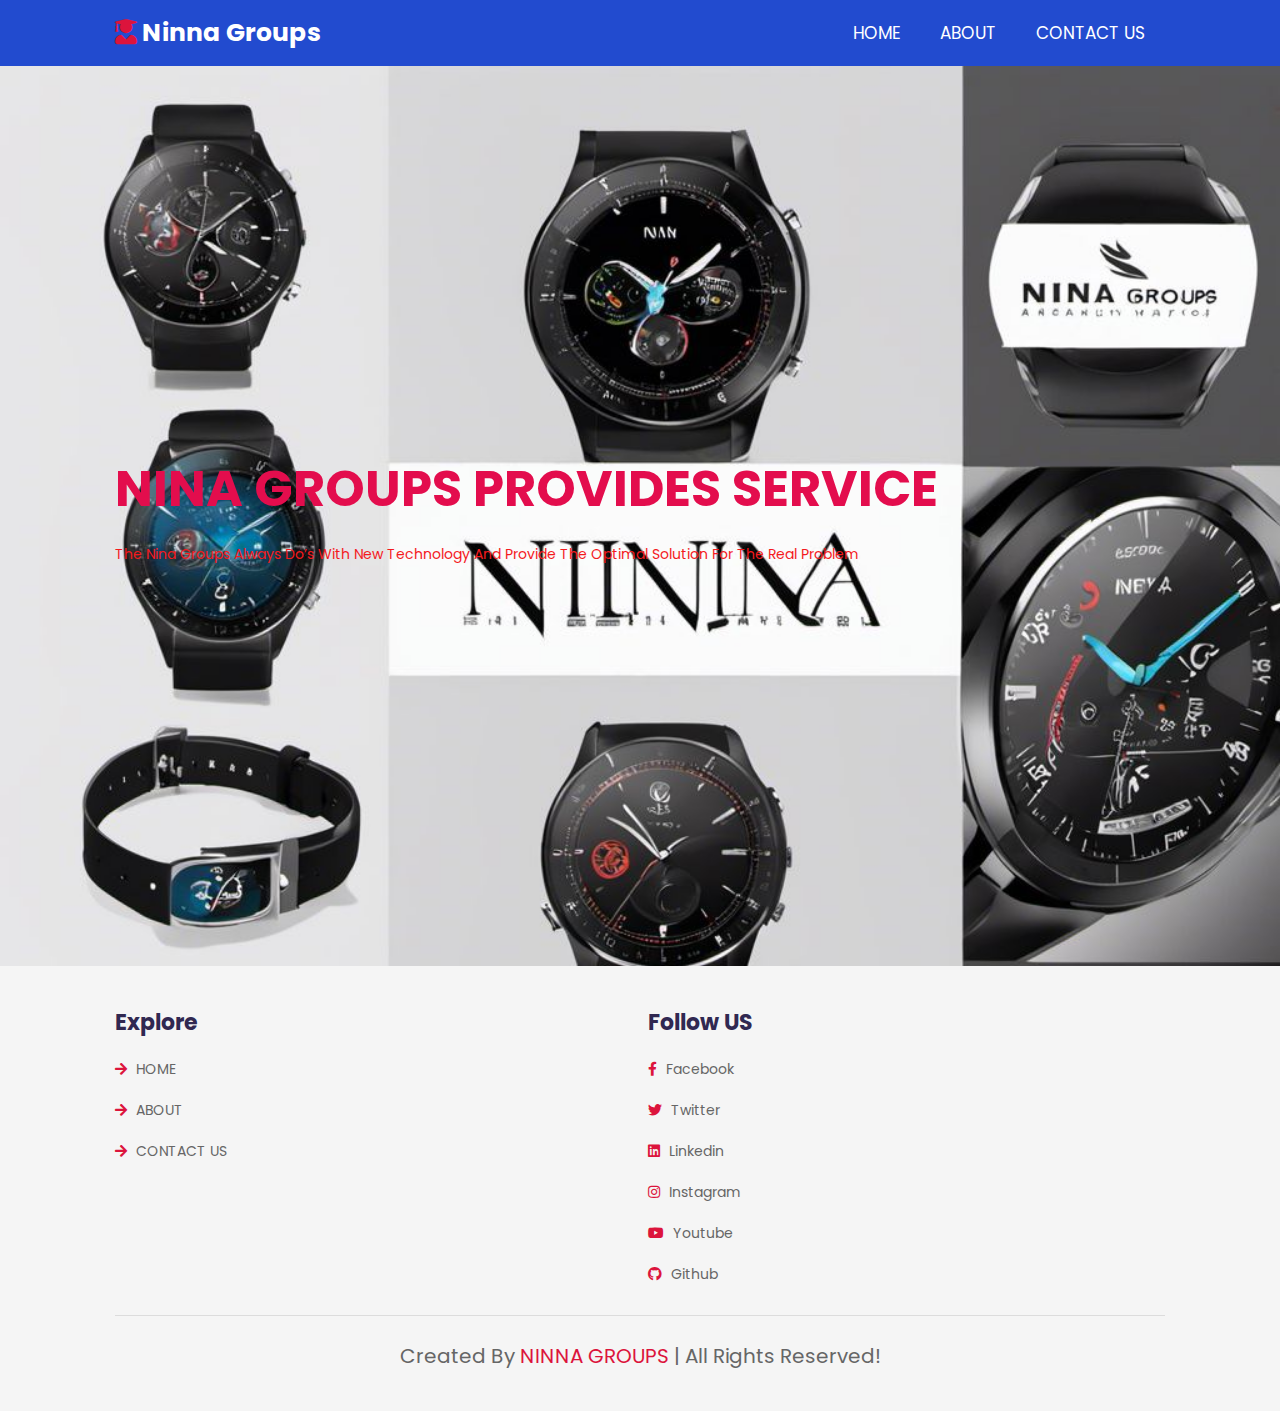
<file: index.html>
<!DOCTYPE html>
<html lang="en">

<head>
    <meta charset="UTF-8">
    <meta http-equiv="X-UA-Compatible" content="IE=edge">
    <meta name="viewport" content="width=device-width, initial-scale=1.0">
    <title>Jaffna College | HOME</title>
    <link rel="shortcut icon" type="images" href="images/logo.jpg">

    <!-- font awesome cdn link  -->
    <link rel="stylesheet" href="https://cdnjs.cloudflare.com/ajax/libs/font-awesome/5.15.4/css/all.min.css">

    <!-- custom css file link  -->
    <link rel="stylesheet" href="css/style.css">

</head>

<body>

    <!-- header section starts  -->

    <header class="header">

        <a href="index.html" class="logo"> <i class="fas fa-user-graduate"></i> Ninna Groups </a>

        <div id="menu-btn" class="fas fa-bars"></div>

        <nav class="navbar">
            <ul>
                <li><a href="index.html">HOME</a></li>
                <li><a href="about.html">ABOUT</a></li>
                <!-- <li><a href="gallery1.html">GALLERY</a></li>
                <li><a href="blog.html">BLOG</a></li> -->
                <li><a href="ContactUs/contact.php">CONTACT US</a></li>
            </ul>
        </nav>

    </header>

    <!-- header section ends -->

    <!-- home section starts  -->

    <section class="home">
<!-- 
        <div class="image">
            <!-- <img src="images/home-img.png" alt="">
        </div> -->

        <div class="content">
            <h3>NINA GROUPS PROVIDES 

                SERVICE</h3>
            <p>The nina groups always do’s with new technology and 
                Provide the optimal solution for the real problem</p>
            <!-- <a href="map.html" class="btn">View school in map</a> -->
        </div>

    </section>

    <!-- home section ends -->

    <!-- categories section starts  -->
<!-- 
    <section class="category">

        <a href="#" class="box">
            <img src="images/category-1.png" alt="">
            <h3>computer science</h3>
        </a>

        <a href="#" class="box">
            <img src="images/category-2.png" alt="">
            <h3>biology & life</h3>
        </a>

        <a href="#" class="box">
            <img src="images/category-3.png" alt="">
            <h3>business analysis</h3>
        </a>

        <a href="#" class="box">
            <img src="images/category-4.png" alt="">
            <h3>social science</h3>
        </a>

        <a href="#" class="box">
            <img src="images/category-5.png" alt="">
            <h3>data analysis</h3>
        </a>

    </section> -->

    <!-- categories section ends -->












    <!-- footer section starts  -->

    <section class="footer">

        <div class="box-container">

            <div class="box">
                <h3>explore</h3>
                <a href="home.html"> <i class="fas fa-arrow-right"></i> HOME </a>
                <a href="about.html"> <i class="fas fa-arrow-right"></i> ABOUT </a>
                <!-- <a href="course-1.html"> <i class="fas fa-arrow-right"></i> GALLERY </a>
                <a href="course-2.html"> <i class="fas fa-arrow-right"></i> BLOG </a> -->
                <a href="teachers.html"> <i class="fas fa-arrow-right"></i> CONTACT US </a>
            </div>

            <div class="box">
                <h3>Follow US</h3>
                <a href="#"> <i class="fab fa-facebook-f"></i> facebook </a>
                <a href="#"> <i class="fab fa-twitter"></i> twitter </a>
                <a href="#"> <i class="fab fa-linkedin"></i> linkedin </a>
                <a href="#"> <i class="fab fa-instagram"></i> instagram </a>
                <a href="https://www.youtube.com/channel/UCXxTe5lB_fjn1H5azGBgWDw"> <i class="fab fa-youtube"></i> youtube </a>
                <a href="#"> <i class="fab fa-github"></i> github </a>
            </div>

        </div>

        <div class="credit"> created by <span>NINNA GROUPS</span> | all rights reserved! </div>

    </section>

    <!-- footer section ends -->

    <!-- custom js file link  -->
    <script src="js/script.js"></script>

</body>

</html>
</file>
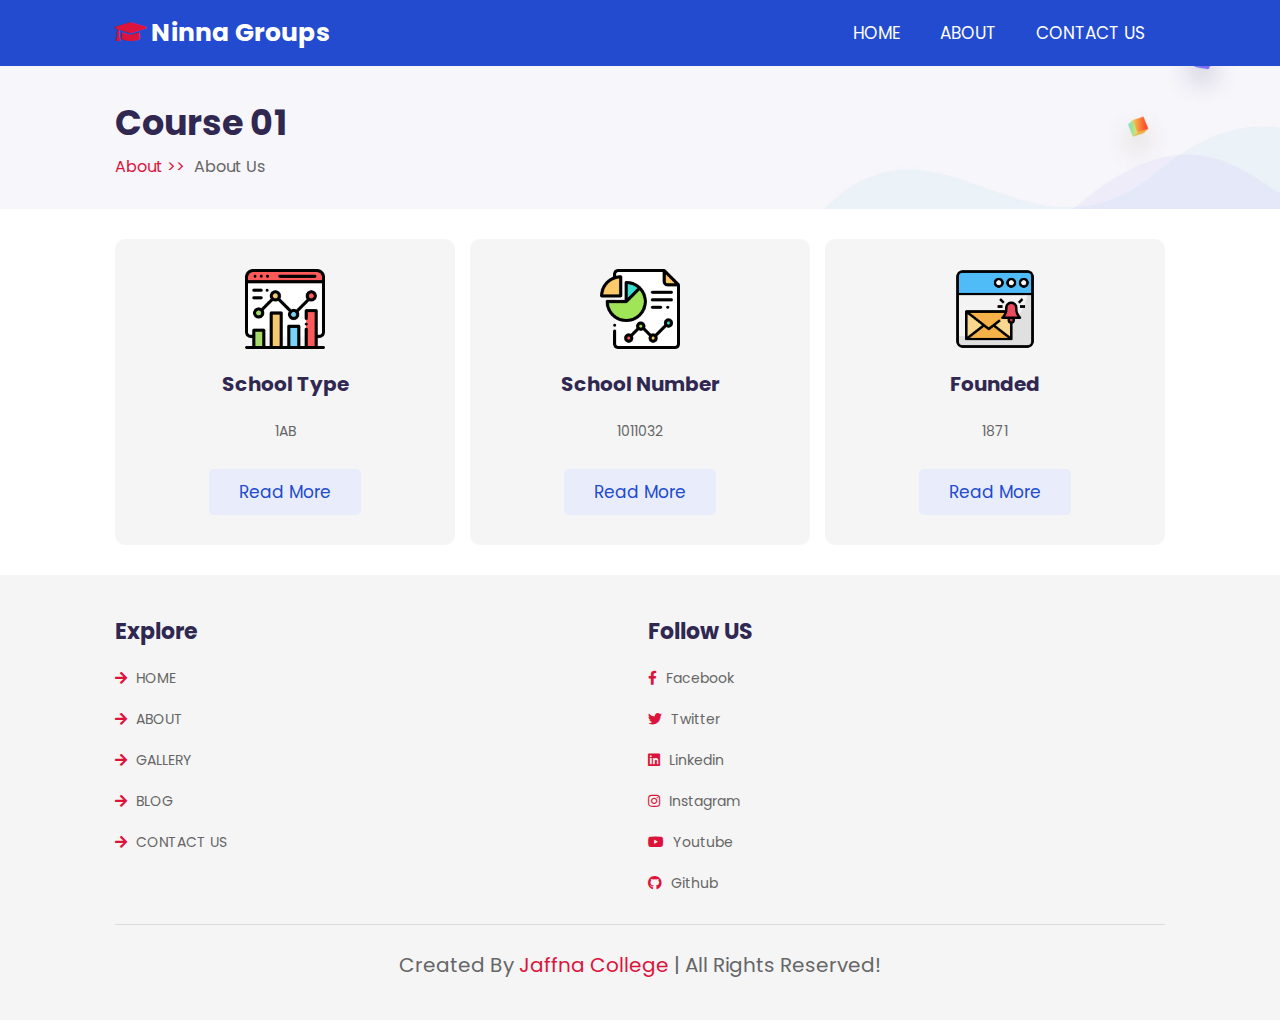
<file: about us.html>
<!DOCTYPE html>
<html lang="en">

<head>
    <meta charset="UTF-8">
    <meta http-equiv="X-UA-Compatible" content="IE=edge">
    <meta name="viewport" content="width=device-width, initial-scale=1.0">
    <title>Jaffna College | HOME</title>
    <link rel="shortcut icon" type="images" href="images/logo.jpg">

    <!-- font awesome cdn link  -->
    <link rel="stylesheet" href="https://cdnjs.cloudflare.com/ajax/libs/font-awesome/5.15.4/css/all.min.css">

    <!-- custom css file link  -->
    <link rel="stylesheet" href="css/style.css">

</head>

<body>

    <!-- header section starts  -->

    <header class="header">

        <a href="home.html" class="logo"> <i class="fas fa-graduation-cap"></i> Ninna Groups </a>

        <div id="menu-btn" class="fas fa-bars"></div>

        <nav class="navbar">
            <ul>
                <li><a href="index.html">HOME</a></li>
                <li><a href="about.html">ABOUT</a></li>
                <!-- <li><a href="gallery1.html">GALLERY</a></li>
                <li><a href="blog.html">BLOG</a></li> -->
                <li><a href="ContactUs/contact.php">CONTACT US</a></li>
            </ul>
        </nav>

    </header>

    <!-- header section ends -->

    <section class="heading">
        <h3>course 01</h3>
        <p> <a href="home.html">about >></a> about us </p>
    </section>

    <!-- course-1 section starts  -->

    <section class="course-1">

        <div class="box">
            <img src="images/1.png" alt="">
            <h3>School Type</h3>
            <p>1AB</p>
            <a href="#" class="btn">read more</a>
        </div>

        <div class="box">
            <img src="images/2.png" alt="">
            <h3>School number</h3>
            <p>1011032</p>
            <a href="#" class="btn">read more</a>
        </div>

        <div class="box">
            <img src="images/3.png" alt="">
            <h3>Founded</h3>
            <p>1871</p>
            <a href="#" class="btn">read more</a>
        </div>

    </section>

    <!-- course-1 section ends -->














    <!-- footer section starts  -->

    <section class="footer">

        <div class="box-container">

            <div class="box">
                <h3>explore</h3>
                <a href="home.html"> <i class="fas fa-arrow-right"></i> HOME </a>
                <a href="about.html"> <i class="fas fa-arrow-right"></i> ABOUT </a>
                <a href="course-1.html"> <i class="fas fa-arrow-right"></i> GALLERY </a>
                <a href="course-2.html"> <i class="fas fa-arrow-right"></i> BLOG </a>
                <a href="teachers.html"> <i class="fas fa-arrow-right"></i> CONTACT US </a>
            </div>

            <div class="box">
                <h3>Follow US</h3>
                <a href="#"> <i class="fab fa-facebook-f"></i> facebook </a>
                <a href="#"> <i class="fab fa-twitter"></i> twitter </a>
                <a href="#"> <i class="fab fa-linkedin"></i> linkedin </a>
                <a href="#"> <i class="fab fa-instagram"></i> instagram </a>
                <a href="https://www.youtube.com/channel/UCXxTe5lB_fjn1H5azGBgWDw"> <i class="fab fa-youtube"></i> youtube </a>
                <a href="#"> <i class="fab fa-github"></i> github </a>
            </div>

        </div>

        <div class="credit"> created by <span>Jaffna College</span> | all rights reserved! </div>

    </section>


    <!-- custom js file link  -->
    <script src="js/script.js"></script>

</body>

</html>
</file>
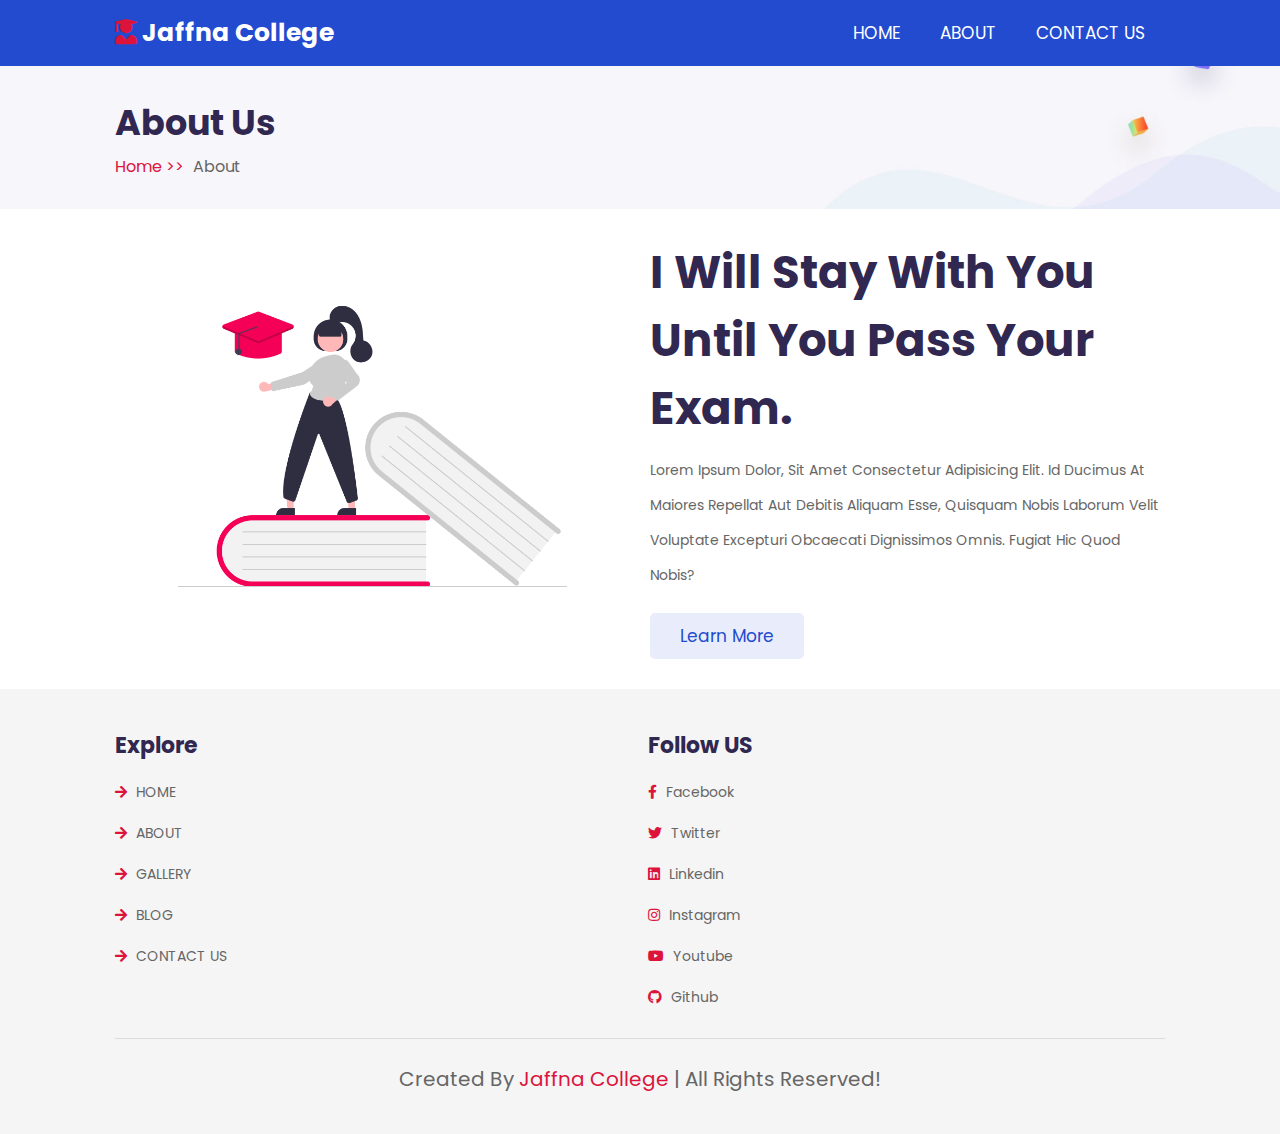
<file: about.html>
<!DOCTYPE html>
<html lang="en">

<head>
    <meta charset="UTF-8">
    <meta http-equiv="X-UA-Compatible" content="IE=edge">
    <meta name="viewport" content="width=device-width, initial-scale=1.0">
    <title>Jaffna College | About</title>
    <link rel="shortcut icon" type="images" href="images/logo.jpg">

    <!-- font awesome cdn link  -->
    <link rel="stylesheet" href="https://cdnjs.cloudflare.com/ajax/libs/font-awesome/5.15.4/css/all.min.css">

    <!-- custom css file link  -->
    <link rel="stylesheet" href="css/style.css">

</head>

<body>

    <!-- header section starts  -->

    <header class="header">

        <a href="index.html" class="logo"> <i class="fas fa-user-graduate"></i> Jaffna College </a>

        <div id="menu-btn" class="fas fa-bars"></div>

        <nav class="navbar">
            <ul>
                <li><a href="index.html">HOME</a></li>
                <li><a href="about.html">ABOUT</a></li>
                <!-- <li><a href="gallery1.html">GALLERY</a></li>
                <li><a href="blog.html">BLOG</a></li> -->
                <li><a href="ContactUs/contact.php">CONTACT US</a></li>
            </ul>
        </nav>

    </header>

    <!-- header section ends -->

    <section class="heading">
        <h3>about us</h3>
        <p> <a href="home.html">home >></a> about </p>
    </section>

    <!-- about section starts  -->

    <section class="about">

        <div class="image">
            <img src="images/about-img.png" alt="">
        </div>

        <div class="content">
            <h3>I will stay with you until you pass your exam.</h3>
            <p>Lorem ipsum dolor, sit amet consectetur adipisicing elit. Id ducimus at maiores repellat aut debitis aliquam esse, quisquam nobis laborum velit voluptate excepturi obcaecati dignissimos omnis. Fugiat hic quod nobis?</p>
            <a href="about us.html" class="btn">learn more</a>
        </div>

    </section>

    <!-- about section ends -->






















    <!-- footer section starts  -->

    <section class="footer">

        <div class="box-container">

            <div class="box">
                <h3>explore</h3>
                <a href="home.html"> <i class="fas fa-arrow-right"></i> HOME </a>
                <a href="about.html"> <i class="fas fa-arrow-right"></i> ABOUT </a>
                <a href="course-1.html"> <i class="fas fa-arrow-right"></i> GALLERY </a>
                <a href="course-2.html"> <i class="fas fa-arrow-right"></i> BLOG </a>
                <a href="teachers.html"> <i class="fas fa-arrow-right"></i> CONTACT US </a>
            </div>

            <div class="box">
                <h3>Follow US</h3>
                <a href="#"> <i class="fab fa-facebook-f"></i> facebook </a>
                <a href="#"> <i class="fab fa-twitter"></i> twitter </a>
                <a href="#"> <i class="fab fa-linkedin"></i> linkedin </a>
                <a href="#"> <i class="fab fa-instagram"></i> instagram </a>
                <a href="https://www.youtube.com/channel/UCXxTe5lB_fjn1H5azGBgWDw"> <i class="fab fa-youtube"></i> youtube </a>
                <a href="#"> <i class="fab fa-github"></i> github </a>
            </div>

        </div>

        <div class="credit"> created by <span>Jaffna College</span> | all rights reserved! </div>

    </section>


    <!-- custom js file link  -->
    <script src="js/script.js"></script>

</body>

</html>
</file>
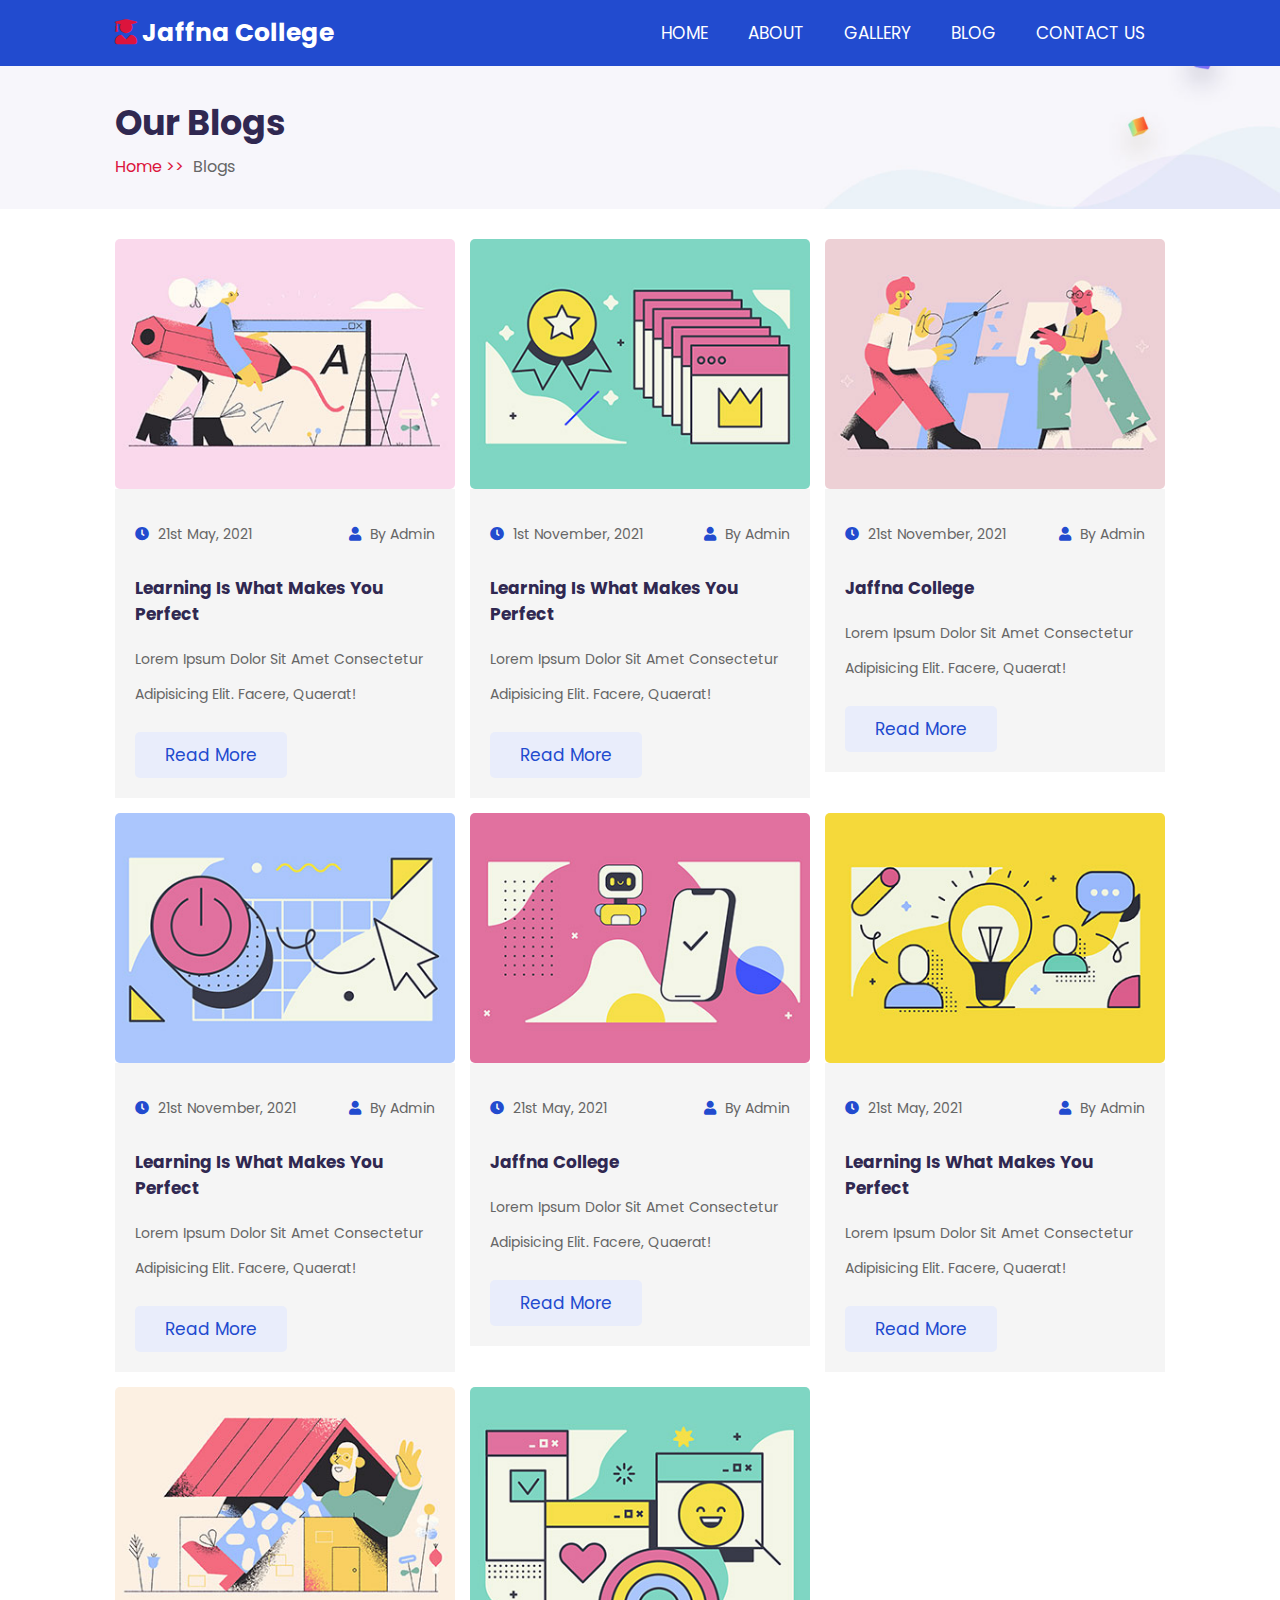
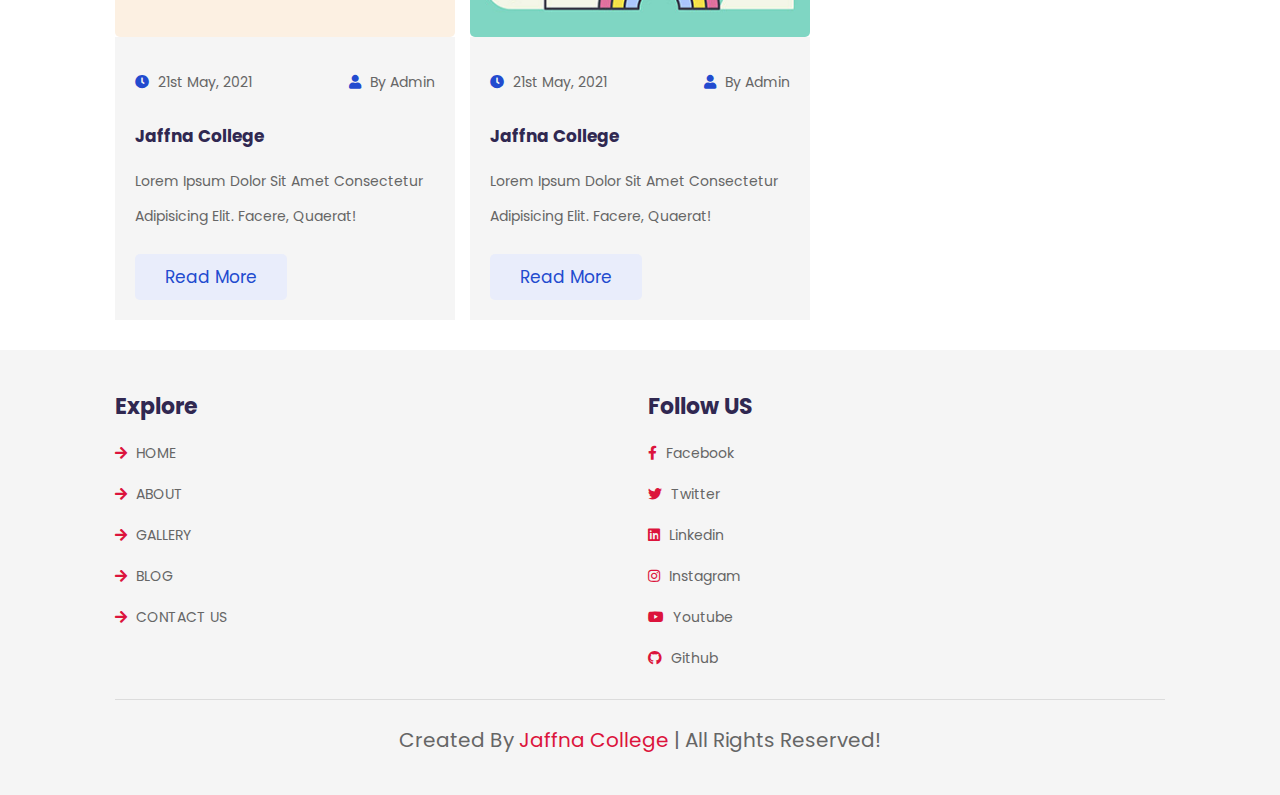
<file: blog.html>
<!DOCTYPE html>
<html lang="en">

<head>
    <meta charset="UTF-8">
    <meta http-equiv="X-UA-Compatible" content="IE=edge">
    <meta name="viewport" content="width=device-width, initial-scale=1.0">
    <title>Jaffna College | Blog</title>
    <link rel="shortcut icon" type="images" href="images/logo.jpg">

    <!-- font awesome cdn link  -->
    <link rel="stylesheet" href="https://cdnjs.cloudflare.com/ajax/libs/font-awesome/5.15.4/css/all.min.css">

    <!-- custom css file link  -->
    <link rel="stylesheet" href="css/style.css">

</head>

<body>

    <!-- header section starts  -->

    <header class="header">

        <a href="index.html" class="logo"> <i class="fas fa-user-graduate"></i> Jaffna College </a>

        <div id="menu-btn" class="fas fa-bars"></div>

        <nav class="navbar">
            <ul>
                <li><a href="index.html">HOME</a></li>
                <li><a href="about.html">ABOUT</a></li>
                <li><a href="gallery1.html">GALLERY</a></li>
                <li><a href="blog.html">BLOG</a></li>
                <li><a href="ContactUs/contact.php">CONTACT US</a></li>
            </ul>
        </nav>

    </header>

    <!-- header section ends -->

    <section class="heading">
        <h3>our blogs</h3>
        <p> <a href="home.html">home >></a> blogs </p>
    </section>

    <!-- blog section starts  -->

    <section class="blog">

        <div class="box">
            <div class="image">
                <img src="images/blog-1.jpg" alt="">
            </div>
            <div class="content">
                <div class="icons">
                    <a href="#"> <i class="fas fa-clock"></i> 21st may, 2021 </a>
                    <a href="#"> <i class="fas fa-user"></i> by admin </a>
                </div>
                <h3>learning is what makes you perfect</h3>
                <p>Lorem ipsum dolor sit amet consectetur adipisicing elit. Facere, quaerat!</p>
                <a href="#" class="btn">read more</a>
            </div>
        </div>

        <div class="box">
            <div class="image">
                <img src="images/blog-2.jpg" alt="">
            </div>
            <div class="content">
                <div class="icons">
                    <a href="#"> <i class="fas fa-clock"></i> 1st november, 2021 </a>
                    <a href="#"> <i class="fas fa-user"></i> by admin </a>
                </div>
                <h3>learning is what makes you perfect</h3>
                <p>Lorem ipsum dolor sit amet consectetur adipisicing elit. Facere, quaerat!</p>
                <a href="#" class="btn">read more</a>
            </div>
        </div>

        <div class="box">
            <div class="image">
                <img src="images/blog-3.jpg" alt="">
            </div>
            <div class="content">
                <div class="icons">
                    <a href="#"> <i class="fas fa-clock"></i> 21st november, 2021 </a>
                    <a href="#"> <i class="fas fa-user"></i> by admin </a>
                </div>
                <h3>Jaffna College</h3>
                <p>Lorem ipsum dolor sit amet consectetur adipisicing elit. Facere, quaerat!</p>
                <a href="#" class="btn">read more</a>
            </div>
        </div>

        <div class="box">
            <div class="image">
                <img src="images/blog-4.jpg" alt="">
            </div>
            <div class="content">
                <div class="icons">
                    <a href="#"> <i class="fas fa-clock"></i> 21st november, 2021 </a>
                    <a href="#"> <i class="fas fa-user"></i> by admin </a>
                </div>
                <h3>learning is what makes you perfect</h3>
                <p>Lorem ipsum dolor sit amet consectetur adipisicing elit. Facere, quaerat!</p>
                <a href="#" class="btn">read more</a>
            </div>
        </div>

        <div class="box">
            <div class="image">
                <img src="images/blog-5.jpg" alt="">
            </div>
            <div class="content">
                <div class="icons">
                    <a href="#"> <i class="fas fa-clock"></i> 21st may, 2021 </a>
                    <a href="#"> <i class="fas fa-user"></i> by admin </a>
                </div>
                <h3>Jaffna College</h3>
                <p>Lorem ipsum dolor sit amet consectetur adipisicing elit. Facere, quaerat!</p>
                <a href="#" class="btn">read more</a>
            </div>
        </div>

        <div class="box">
            <div class="image">
                <img src="images/blog-6.jpg" alt="">
            </div>
            <div class="content">
                <div class="icons">
                    <a href="#"> <i class="fas fa-clock"></i> 21st may, 2021 </a>
                    <a href="#"> <i class="fas fa-user"></i> by admin </a>
                </div>
                <h3>learning is what makes you perfect</h3>
                <p>Lorem ipsum dolor sit amet consectetur adipisicing elit. Facere, quaerat!</p>
                <a href="#" class="btn">read more</a>
            </div>
        </div>

        <div class="box">
            <div class="image">
                <img src="images/blog-7.jpg" alt="">
            </div>
            <div class="content">
                <div class="icons">
                    <a href="#"> <i class="fas fa-clock"></i> 21st may, 2021 </a>
                    <a href="#"> <i class="fas fa-user"></i> by admin </a>
                </div>
                <h3>Jaffna College</h3>
                <p>Lorem ipsum dolor sit amet consectetur adipisicing elit. Facere, quaerat!</p>
                <a href="#" class="btn">read more</a>
            </div>
        </div>

        <div class="box">
            <div class="image">
                <img src="images/blog-8.jpg" alt="">
            </div>
            <div class="content">
                <div class="icons">
                    <a href="#"> <i class="fas fa-clock"></i> 21st may, 2021 </a>
                    <a href="#"> <i class="fas fa-user"></i> by admin </a>
                </div>
                <h3>Jaffna College</h3>
                <p>Lorem ipsum dolor sit amet consectetur adipisicing elit. Facere, quaerat!</p>
                <a href="#" class="btn">read more</a>
            </div>
        </div>

    </section>

    <!-- blog section ends -->












    <!-- footer section starts  -->

    <section class="footer">

        <div class="box-container">

            <div class="box">
                <h3>explore</h3>
                <a href="home.html"> <i class="fas fa-arrow-right"></i> HOME </a>
                <a href="about.html"> <i class="fas fa-arrow-right"></i> ABOUT </a>
                <a href="course-1.html"> <i class="fas fa-arrow-right"></i> GALLERY </a>
                <a href="course-2.html"> <i class="fas fa-arrow-right"></i> BLOG </a>
                <a href="teachers.html"> <i class="fas fa-arrow-right"></i> CONTACT US </a>
            </div>

            <div class="box">
                <h3>Follow US</h3>
                <a href="#"> <i class="fab fa-facebook-f"></i> facebook </a>
                <a href="#"> <i class="fab fa-twitter"></i> twitter </a>
                <a href="#"> <i class="fab fa-linkedin"></i> linkedin </a>
                <a href="#"> <i class="fab fa-instagram"></i> instagram </a>
                <a href="https://www.youtube.com/channel/UCXxTe5lB_fjn1H5azGBgWDw"> <i class="fab fa-youtube"></i> youtube </a>
                <a href="#"> <i class="fab fa-github"></i> github </a>
            </div>

        </div>

        <div class="credit"> created by <span>Jaffna College</span> | all rights reserved! </div>

    </section>


    <!-- footer section ends -->

    <!-- custom js file link  -->
    <script src="js/script.js"></script>

</body>

</html>
</file>
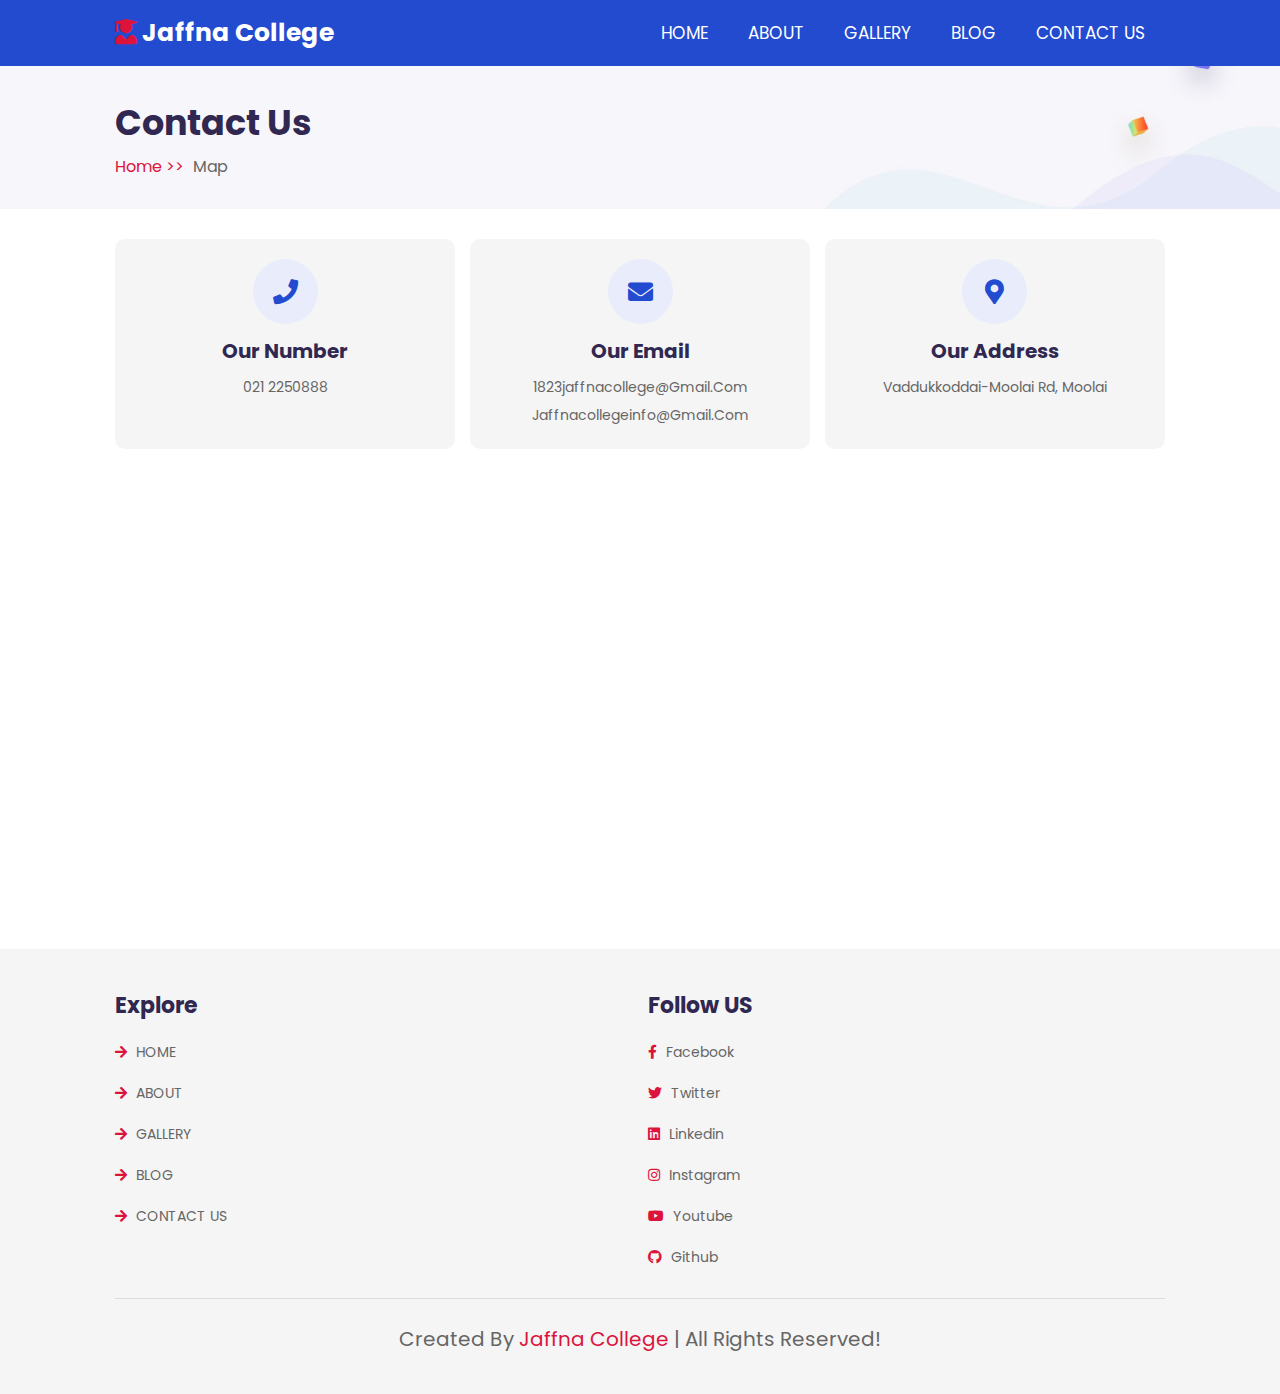
<file: map.html>
<!DOCTYPE html>
<html lang="en">

<head>
    <meta charset="UTF-8">
    <meta http-equiv="X-UA-Compatible" content="IE=edge">
    <meta name="viewport" content="width=device-width, initial-scale=1.0">
    <title>Jaffna College | Map</title>
    <link rel="shortcut icon" type="images" href="images/logo.jpg">

    <!-- font awesome cdn link  -->
    <link rel="stylesheet" href="https://cdnjs.cloudflare.com/ajax/libs/font-awesome/5.15.4/css/all.min.css">

    <!-- custom css file link  -->
    <link rel="stylesheet" href="css/style.css">

</head>

<body>

    <!-- header section starts  -->

    <header class="header">

        <a href="index.html" class="logo"> <i class="fas fa-user-graduate"></i> Jaffna College </a>

        <div id="menu-btn" class="fas fa-bars"></div>

        <nav class="navbar">
            <ul>
                <li><a href="index.html">HOME</a></li>
                <li><a href="about.html">ABOUT</a></li>
                <li><a href="gallery1.html">GALLERY</a></li>
                <li><a href="blog.html">BLOG</a></li>
                <li><a href="ContactUs/contact.php">CONTACT US</a></li>
            </ul>
        </nav>
    </header>

    <!-- header section ends -->

    <section class="heading">
        <h3>contact us</h3>
        <p> <a href="index.html">home >></a> map </p>
    </section>

    <section class="contact">

        <div class="icons-container">

            <div class="icons">
                <i class="fas fa-phone"></i>
                <h3>our number</h3>
                <p>021 2250888</p>
            </div>

            <div class="icons">
                <i class="fas fa-envelope"></i>
                <h3>our email</h3>
                <p>1823jaffnacollege@gmail.com</p>
                <p>jaffnacollegeinfo@gmail.com</p>
            </div>

            <div class="icons">
                <i class="fas fa-map-marker-alt"></i>
                <h3>our address</h3>
                <p>Vaddukkoddai-Moolai Rd, Moolai</p>
            </div>

        </div>

        <div class="row">


            <iframe src="https://www.google.com/maps/embed?pb=!1m18!1m12!1m3!1d1855.8688399272144!2d79.94918006077444!3d9.727963821734969!2m3!1f0!2f0!3f0!3m2!1i1024!2i768!4f13.1!3m3!1m2!1s0x3afe52e98d542dcb%3A0x8bad045e1da0295f!2sJaffna%20College!5e0!3m2!1sen!2slk!4v1638664355468!5m2!1sen!2slk"
                width="600" height="450" style="border:0;" allowfullscreen="" loading="lazy"></iframe>

        </div>

    </section>













    <!-- footer section starts  -->

    <section class="footer">

        <div class="box-container">

            <div class="box">
                <h3>explore</h3>
                <a href="home.html"> <i class="fas fa-arrow-right"></i> HOME </a>
                <a href="about.html"> <i class="fas fa-arrow-right"></i> ABOUT </a>
                <a href="course-1.html"> <i class="fas fa-arrow-right"></i> GALLERY </a>
                <a href="course-2.html"> <i class="fas fa-arrow-right"></i> BLOG </a>
                <a href="teachers.html"> <i class="fas fa-arrow-right"></i> CONTACT US </a>
            </div>

            <div class="box">
                <h3>Follow US</h3>
                <a href="#"> <i class="fab fa-facebook-f"></i> facebook </a>
                <a href="#"> <i class="fab fa-twitter"></i> twitter </a>
                <a href="#"> <i class="fab fa-linkedin"></i> linkedin </a>
                <a href="#"> <i class="fab fa-instagram"></i> instagram </a>
                <a href="https://www.youtube.com/channel/UCXxTe5lB_fjn1H5azGBgWDw"> <i class="fab fa-youtube"></i> youtube </a>
                <a href="#"> <i class="fab fa-github"></i> github </a>
            </div>

        </div>

        <div class="credit"> created by <span>Jaffna College</span> | all rights reserved! </div>

    </section>


    <!-- custom js file link  -->
    <script src="js/script.js"></script>

</body>

</html>
</file>
<file: css/style.css>
@import url("https://fonts.googleapis.com/css2?family=Poppins:wght@100;300;400;500;600&display=swap");
* {
    font-family: 'Poppins', sans-serif;
    margin: 0;
    padding: 0;
    -webkit-box-sizing: border-box;
    box-sizing: border-box;
    text-transform: capitalize;
    text-decoration: none;
    outline: none;
    border: none;
    -webkit-transition: all .2s linear;
    transition: all .2s linear;
}

html {
    font-size: 62.5%;
    overflow-x: hidden;
}

section {
    padding: 3rem 9%;
}

#icon {
    width: 30px;
    cursor: pointer;
}

.btn {
    display: inline-block;
    margin-top: 1rem;
    padding: 1rem 3rem;
    background: #e9edfb;
    color: #224bcf;
    cursor: pointer;
    border-radius: .5rem;
    font-size: 1.7rem;
}

.btn:hover {
    color: #fff;
    background: #224bcf;
}

.heading {
    background: url(../images/heading-bg.png) no-repeat;
    background-size: cover;
    background-position: center;
}

.heading h3 {
    font-size: 3.5rem;
    color: #302851;
}

.heading p {
    font-size: 1.6rem;
    color: #666;
    padding-top: .5rem;
}

.heading p a {
    padding-right: .5rem;
    color: crimson;
}

.heading p a:hover {
    color: #224bcf
}

.header {
    position: -webkit-sticky;
    position: sticky;
    top: 0;
    left: 0;
    right: 0;
    z-index: 1000;
    display: -webkit-box;
    display: -ms-flexbox;
    display: flex;
    -webkit-box-align: center;
    -ms-flex-align: center;
    align-items: center;
    -webkit-box-pack: justify;
    -ms-flex-pack: justify;
    justify-content: space-between;
    padding: 0 9%;
    background: #224bcf;
}

.header .logo {
    font-size: 2.5rem;
    font-weight: bolder;
    color: #fff;
}

.header .logo i {
    color: crimson;
}

.header .navbar ul {
    list-style: none;
}

.header .navbar ul li {
    position: relative;
    float: left;
}

.header .navbar ul li:hover ul {
    display: block;
}

.header .navbar ul li a {
    padding: 2rem;
    display: block;
    font-size: 1.7rem;
    color: #fff;
}

.header .navbar ul li a:hover {
    background: crimson;
}

.header .navbar ul li ul {
    position: absolute;
    left: 0;
    width: 20rem;
    background: #224bcf;
    display: none;
}

.header .navbar ul li ul li {
    width: 100%;
}

#menu-btn {
    cursor: pointer;
    color: #fff;
    font-size: 2.5rem;
    display: none;
}

.home {
    background-image: url(../images/ninna.jpg);
    background-size: cover;
    background-repeat: no-repeat;
    display: -webkit-box;
    display: -ms-flexbox;
    display: flex;
    -webkit-box-align: center;
    -ms-flex-align: center;
    align-items: center;
    -ms-flex-wrap: wrap;
    flex-wrap: wrap;
    gap: 2rem;
    height: 100vh;
}

.home .image {
    -webkit-box-flex: 1;
    -ms-flex: 1 1 42rem;
    flex: 1 1 42rem;
}

.home .image img {
    width: 100%;
}

.home .content {
    -webkit-box-flex: 1;
    -ms-flex: 1 1 42rem;
    flex: 1 1 42rem;
}

.home .content h3 {
    color: hsl(342, 89%, 47%);
    font-size: 5rem;
}

.home .content p {
    font-size: 1.4rem;
    color: hsl(359, 91%, 53%);
    padding: 1rem 0;
    line-height: 2.5;
}

.category {
    display: -ms-grid;
    display: grid;
    -ms-grid-columns: (minmax(16rem, 1fr))[auto-fit];
    grid-template-columns: repeat(auto-fit, minmax(16rem, 1fr));
    gap: 1.5rem;
}

.category .box {
    border-radius: 1rem;
    background: #f5f5f5;
    padding: 4rem 3rem;
    text-align: center;
}

.category .box img {
    height: 7rem;
    margin-bottom: 2rem;
}

.category .box h3 {
    font-size: 1.7rem;
    color: #302851;
}

.about {
    display: -webkit-box;
    display: -ms-flexbox;
    display: flex;
    -webkit-box-align: center;
    -ms-flex-align: center;
    align-items: center;
    -ms-flex-wrap: wrap;
    flex-wrap: wrap;
    gap: 2rem;
}

.about .image {
    -webkit-box-flex: 1;
    -ms-flex: 1 1 42rem;
    flex: 1 1 42rem;
}

.about .image img {
    width: 100%;
}

.about .content {
    -webkit-box-flex: 1;
    -ms-flex: 1 1 42rem;
    flex: 1 1 42rem;
}

.about .content h3 {
    color: #302851;
    font-size: 4.5rem;
}

.about .content p {
    font-size: 1.4rem;
    padding: 1rem 0;
    color: #666;
    line-height: 2.5;
}

.course-1 {
    display: -ms-grid;
    display: grid;
    -ms-grid-columns: (minmax(31rem, 1fr))[auto-fit];
    grid-template-columns: repeat(auto-fit, minmax(31rem, 1fr));
    gap: 1.5rem;
}

.course-1 .box {
    background: #f5f5f5;
    border-radius: 1rem;
    text-align: center;
    padding: 3rem 2rem;
}

.course-1 .box img {
    margin-bottom: 1rem;
    height: 8rem;
}

.course-1 .box h3 {
    font-size: 2rem;
    color: #302851;
    padding: .5rem 0;
}

.course-1 .box p {
    font-size: 1.4rem;
    color: #666;
    line-height: 2.5;
    padding: 1rem 0;
}

.course-2 {
    display: -ms-grid;
    display: grid;
    -ms-grid-columns: (minmax(31rem, 1fr))[auto-fit];
    grid-template-columns: repeat(auto-fit, minmax(31rem, 1fr));
    gap: 1.5rem;
}

.course-2 .box {
    padding: 2rem;
    border-radius: 1rem;
    background: #f5f5f5;
}

.course-2 .box .image {
    margin-bottom: 2rem;
    text-align: center;
}

.course-2 .box .image img {
    height: 22rem;
}

.course-2 .box .content span {
    font-size: 1.4rem;
    color: crimson;
    background: #ffeaf4;
    padding: .5rem 1rem;
}

.course-2 .box .content h3 {
    color: #302851;
    line-height: 2;
    margin-top: 1.5rem;
    font-size: 2rem;
}

.course-2 .box .content p {
    font-size: 1.4rem;
    color: #666;
    line-height: 2.5;
    padding: 1rem 0;
}

.course-2 .box .content .icons {
    margin-top: 2rem;
    padding-top: 2rem;
    display: -webkit-box;
    display: -ms-flexbox;
    display: flex;
    -webkit-box-align: center;
    -ms-flex-align: center;
    align-items: center;
    -webkit-box-pack: justify;
    -ms-flex-pack: justify;
    justify-content: space-between;
    border-top: 0.1rem solid rgba(0, 0, 0, 0.1);
}

.course-2 .box .content .icons a {
    font-size: 1.4rem;
    color: #666;
}

.course-2 .box .content .icons a:hover {
    color: crimson;
}

.course-2 .box .content .icons a i {
    padding-right: .5rem;
    color: crimson;
}

.course-3 {
    display: -ms-grid;
    display: grid;
    -ms-grid-columns: (minmax(31rem, 1fr))[auto-fit];
    grid-template-columns: repeat(auto-fit, minmax(31rem, 1fr));
    gap: 1.5rem;
}

.course-3 .box {
    text-align: center;
    overflow: hidden;
}

.course-3 .box:hover .video video {
    -webkit-transform: scale(1.1);
    transform: scale(1.1);
}

.course-3 .box .video {
    height: 25rem;
    width: 100%;
    overflow: hidden;
    border-radius: .5rem;
    position: relative;
}

.course-3 .box .video video {
    height: 100%;
    width: 100%;
    -o-object-fit: cover;
    object-fit: cover;
    cursor: pointer;
}

.course-3 .box .video i {
    position: absolute;
    top: 50%;
    left: 50%;
    -webkit-transform: translate(-50%, -50%);
    transform: translate(-50%, -50%);
    font-size: 2rem;
    height: 5rem;
    width: 5rem;
    line-height: 5rem;
    border-radius: 50%;
    background: #fff;
    color: #302851;
    pointer-events: none;
    z-index: 10;
}

.course-3 .box .content {
    padding-top: 1rem;
}

.course-3 .box .content h3 {
    font-size: 1.7rem;
    color: #302851;
    padding: .5rem 0;
}

.course-3 .box .content p {
    font-size: 1.5rem;
    color: #666;
}

.main-video {
    position: fixed;
    top: 0;
    left: 0;
    z-index: 10000;
    background: rgba(0, 0, 0, 0.7);
    display: -webkit-box;
    display: -ms-flexbox;
    display: flex;
    -webkit-box-align: center;
    -ms-flex-align: center;
    align-items: center;
    -webkit-box-pack: center;
    -ms-flex-pack: center;
    justify-content: center;
    height: 100%;
    width: 100%;
    display: none;
}

.main-video.active {
    display: -webkit-box;
    display: -ms-flexbox;
    display: flex;
}

.main-video #close-vid {
    position: absolute;
    top: 1.5rem;
    right: 2.5rem;
    font-size: 6rem;
    color: #fff;
    cursor: pointer;
}

.main-video video {
    width: 80%;
    border: 0.5rem solid #fff;
    border-radius: .5rem;
}

.teachers {
    display: -ms-grid;
    display: grid;
    -ms-grid-columns: (minmax(27rem, 1fr))[auto-fit];
    grid-template-columns: repeat(auto-fit, minmax(27rem, 1fr));
    gap: 1.5rem;
}

.teachers .box {
    text-align: center;
    overflow: hidden;
}

.teachers .box:hover .image .share {
    -webkit-transform: translateY(0);
    transform: translateY(0);
}

.teachers .box:hover .image .share a {
    -webkit-transform: translateY(-1rem);
    transform: translateY(-1rem);
    opacity: 1;
    -webkit-transition: -webkit-transform .2s .2s;
    transition: -webkit-transform .2s .2s;
    transition: transform .2s .2s;
    transition: transform .2s .2s, -webkit-transform .2s .2s;
}

.teachers .box .image {
    overflow: hidden;
    height: 32rem;
    width: 100%;
    position: relative;
    border-radius: 1rem;
}

.teachers .box .image .share {
    position: absolute;
    top: 0;
    left: 0;
    height: 100%;
    width: 100%;
    background: rgba(0, 0, 0, 0.7);
    display: -webkit-box;
    display: -ms-flexbox;
    display: flex;
    -webkit-box-align: end;
    -ms-flex-align: end;
    align-items: flex-end;
    -webkit-box-pack: center;
    -ms-flex-pack: center;
    justify-content: center;
    z-index: 10;
    overflow: hidden;
    -webkit-transform: translateY(-100%);
    transform: translateY(-100%);
}

.teachers .box .image .share a {
    font-size: 2.5rem;
    margin: 2rem 1.5rem;
    color: #fff;
    -webkit-transform: translateY(5rem);
    transform: translateY(5rem);
    opacity: 0;
}

.teachers .box .image .share a:hover {
    color: crimson;
}

.teachers .box .image img {
    height: 100%;
    width: 100%;
    -o-object-fit: cover;
    object-fit: cover;
}

.teachers .box .content {
    padding-top: 1rem;
}

.teachers .box .content h3 {
    font-size: 2rem;
    color: #302851;
}

.teachers .box .content span {
    color: #666;
    font-size: 1.5rem;
}

.blog {
    display: -ms-grid;
    display: grid;
    -ms-grid-columns: (minmax(31rem, 1fr))[auto-fit];
    grid-template-columns: repeat(auto-fit, minmax(31rem, 1fr));
    gap: 1.5rem;
}

.blog .box .image {
    height: 25rem;
    width: 100%;
    overflow: hidden;
}

.blog .box .image img {
    height: 100%;
    width: 100%;
    -o-object-fit: cover;
    object-fit: cover;
    border-radius: .5rem;
}

.blog .box .content {
    padding: 2rem;
    background: #f5f5f5;
}

.blog .box .content .icons {
    padding: 1.5rem 0;
    margin-bottom: 1rem;
    display: -webkit-box;
    display: -ms-flexbox;
    display: flex;
    -webkit-box-align: center;
    -ms-flex-align: center;
    align-items: center;
    -webkit-box-pack: justify;
    -ms-flex-pack: justify;
    justify-content: space-between;
}

.blog .box .content .icons a {
    font-size: 1.4rem;
    color: #666;
}

.blog .box .content .icons a:hover {
    color: #224bcf;
}

.blog .box .content .icons a i {
    padding-right: .5rem;
    color: #224bcf;
}

.blog .box .content h3 {
    font-size: 1.7rem;
    padding: .5rem 0;
    color: #302851;
}

.blog .box .content p {
    padding: 1rem 0;
    font-size: 1.4rem;
    line-height: 2.5;
    color: #666;
}

.contact .icons-container {
    display: -ms-grid;
    display: grid;
    -ms-grid-columns: (minmax(30rem, 1fr))[auto-fit];
    grid-template-columns: repeat(auto-fit, minmax(30rem, 1fr));
    gap: 1.5rem;
}

.contact .icons-container .icons {
    text-align: center;
    padding: 2rem;
    border-radius: 1rem;
    background: #f5f5f5;
    margin-bottom: 2rem;
}

.contact .icons-container .icons i {
    height: 6.5rem;
    width: 6.5rem;
    line-height: 6.5rem;
    font-size: 2.5rem;
    color: #224bcf;
    background: #e9edfb;
    border-radius: 50%;
    text-align: center;
    margin-bottom: .5rem;
}

.contact .icons-container .icons h3 {
    font-size: 2rem;
    color: #302851;
    padding: .7rem 0;
}

.contact .icons-container .icons p {
    line-height: 2;
    font-size: 1.4rem;
    color: #666;
}

.contact .row {
    display: -webkit-box;
    display: -ms-flexbox;
    display: flex;
    -ms-flex-wrap: wrap;
    flex-wrap: wrap;
    gap: 1.5rem;
}

.contact .row form {
    -webkit-box-flex: 1;
    -ms-flex: 1 1 42rem;
    flex: 1 1 42rem;
    border-radius: 1rem;
    background: #f5f5f5;
    padding: 2rem;
}

.contact .row form h3 {
    font-size: 2.5rem;
    color: #302851;
    margin-bottom: .5rem;
}

.contact .row form .box,
.contact .row form textarea {
    width: 100%;
    padding: 1rem 1.2rem;
    font-size: 1.6rem;
    color: #666;
    text-transform: none;
    margin: 1rem 0;
    border-radius: .5rem;
    background: #fff;
}

.contact .row form textarea {
    height: 15rem;
    resize: none;
}

.contact .row .map {
    -webkit-box-flex: 1;
    -ms-flex: 1 1 42rem;
    flex: 1 1 42rem;
    width: 100%;
    border-radius: 1rem;
}

.footer {
    background: #f5f5f5;
}

.footer .box-container {
    display: -ms-grid;
    display: grid;
    -ms-grid-columns: (minmax(25rem, 1fr))[auto-fit];
    grid-template-columns: repeat(auto-fit, minmax(25rem, 1fr));
    gap: 1.5rem;
}

.footer .box-container .box h3 {
    font-size: 2.2rem;
    padding: 1rem 0;
    color: #302851;
}

.footer .box-container .box a {
    display: block;
    font-size: 1.4rem;
    padding: 1rem 0;
    color: #666;
}

.footer .box-container .box a:hover {
    color: crimson;
}

.footer .box-container .box a:hover i {
    padding-right: 2rem;
}

.footer .box-container .box a i {
    color: crimson;
    padding-right: .5rem;
}

.footer .credit {
    text-align: center;
    margin-top: 2rem;
    padding: 1rem;
    padding-top: 2.5rem;
    font-size: 2rem;
    color: #666;
    border-top: 0.1rem solid rgba(0, 0, 0, 0.1);
}

.footer .credit span {
    color: crimson;
}

@media (max-width: 1200px) {
    html {
        font-size: 55%;
    }
    section {
        padding: 3rem 2rem;
    }
}

@media (max-width: 768px) {
    #menu-btn {
        display: inline-block;
    }
    .header {
        padding: 2rem;
    }
    .header .navbar {
        position: absolute;
        top: 99%;
        left: 0;
        right: 0;
        background: #224bcf;
        -webkit-clip-path: polygon(0 0, 100% 0, 100% 0, 0 0);
        clip-path: polygon(0 0, 100% 0, 100% 0, 0 0);
    }
    .header .navbar.active {
        -webkit-clip-path: polygon(0 0, 100% 0, 100% 100%, 0 100%);
        clip-path: polygon(0 0, 100% 0, 100% 100%, 0 100%);
    }
    .header .navbar ul li {
        width: 100%;
    }
    .header .navbar ul li ul {
        width: 100%;
        position: relative;
    }
    .about .content h3 {
        font-size: 3rem;
    }
    .main-video video {
        width: 95%;
        border-width: .2rem;
    }
}

@media (max-width: 450px) {
    html {
        font-size: 50%;
    }
}


/*# sourceMappingURL=style.css.map */
</file>
